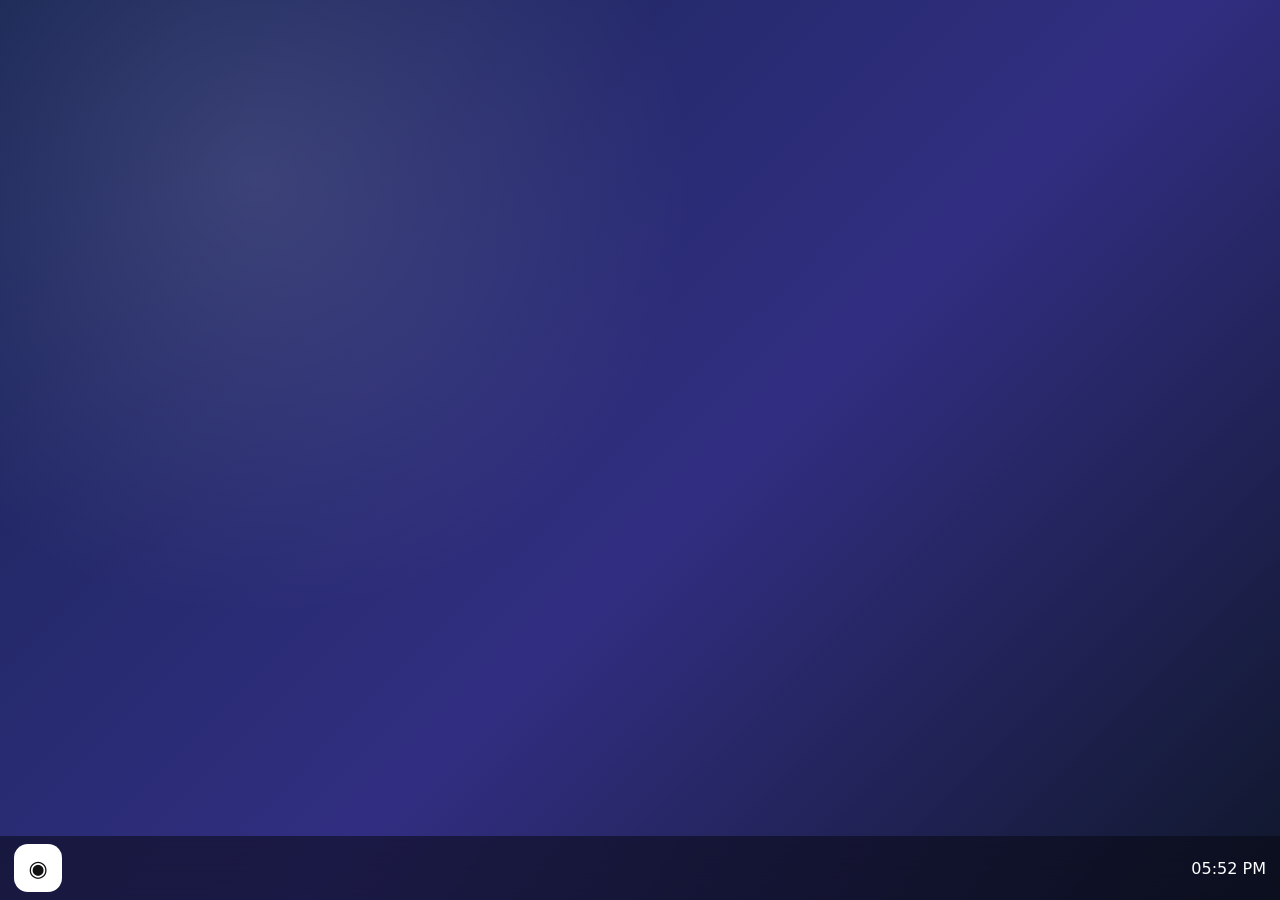
<file: desktop/index.html>
<!doctype html><html lang="en"><head><meta charset="utf-8"><meta name="viewport" content="width=device-width,initial-scale=1"><title>World OS Desktop</title><link rel="stylesheet" href="../shared/theme.css"><link rel="stylesheet" href="style.css"></head><body><main id="desktop"><section id="windows"></section><div id="start" class="glass hidden"><h2>World OS</h2><div id="apps"></div></div><footer><button id="startButton">◉</button><div id="taskbarApps"></div><span id="clock"></span></footer></main><script src="../shared/config.js"></script><script src="../core/system.js"></script><script src="../core/settings.js"></script><script src="desktop.js"></script></body></html>
</file>
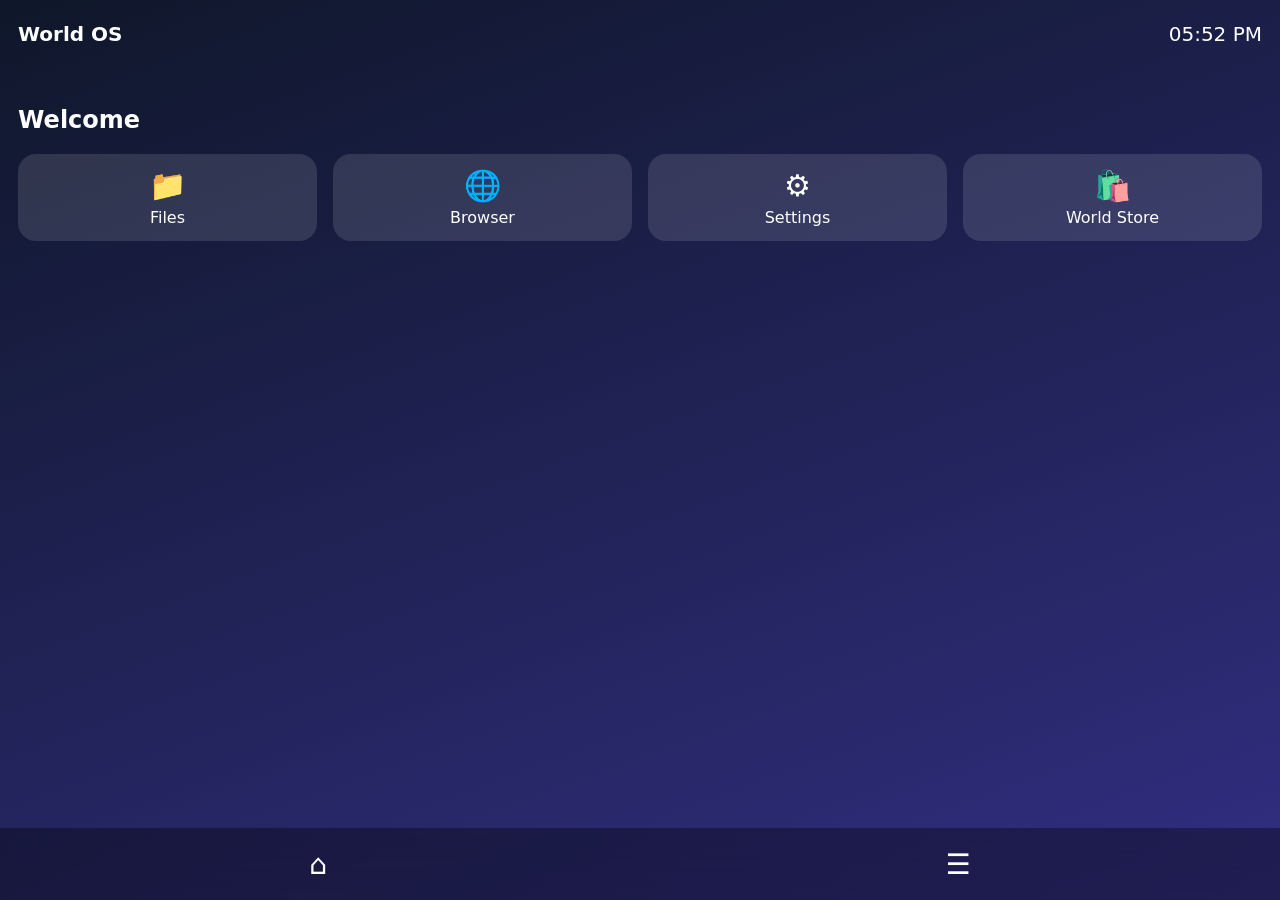
<file: mobile/index.html>
<!doctype html><html lang="en"><head><meta charset="utf-8"><meta name="viewport" content="width=device-width,initial-scale=1,viewport-fit=cover"><title>World OS Mobile</title><link rel="stylesheet" href="../shared/theme.css"><link rel="stylesheet" href="style.css"></head><body><main id="mobile"><header><strong>World OS</strong><span id="time"></span></header><section id="home"><h1>Welcome</h1><div id="grid"></div></section><nav><button id="homeButton">⌂</button><button id="menuButton">☰</button></nav><div id="panel" class="hidden"></div></main><script src="../shared/config.js"></script><script src="../core/system.js"></script><script src="mobile.js"></script></body></html>
</file>
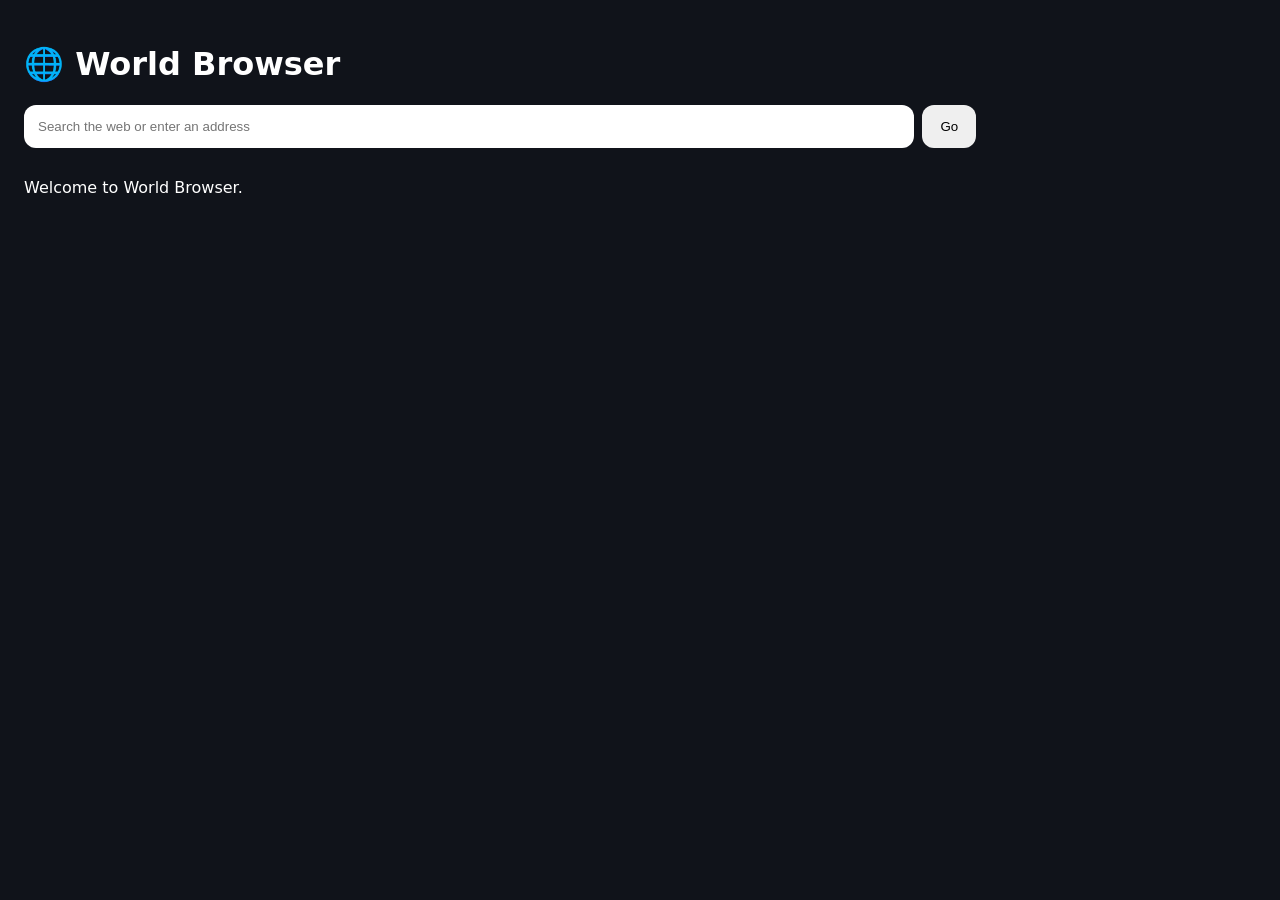
<file: apps/browser/index.html>
<!doctype html><html lang="en"><head><meta charset="utf-8"><meta name="viewport" content="width=device-width,initial-scale=1"><title>World Browser</title><style>body{font-family:system-ui;margin:0;padding:24px;background:#10131a;color:white}input{width:70%;padding:14px;border-radius:12px;border:0;margin-right:8px}button{padding:14px 18px;border:0;border-radius:12px}#home{margin-top:30px}</style></head><body><h1>🌐 World Browser</h1><input id="url" placeholder="Search the web or enter an address"><button onclick="go()">Go</button><div id="home">Welcome to World Browser.</div><script>function go(){const v=document.getElementById('url').value.trim();if(v)document.getElementById('home').textContent='Opening: '+v}</script></body></html>
</file>
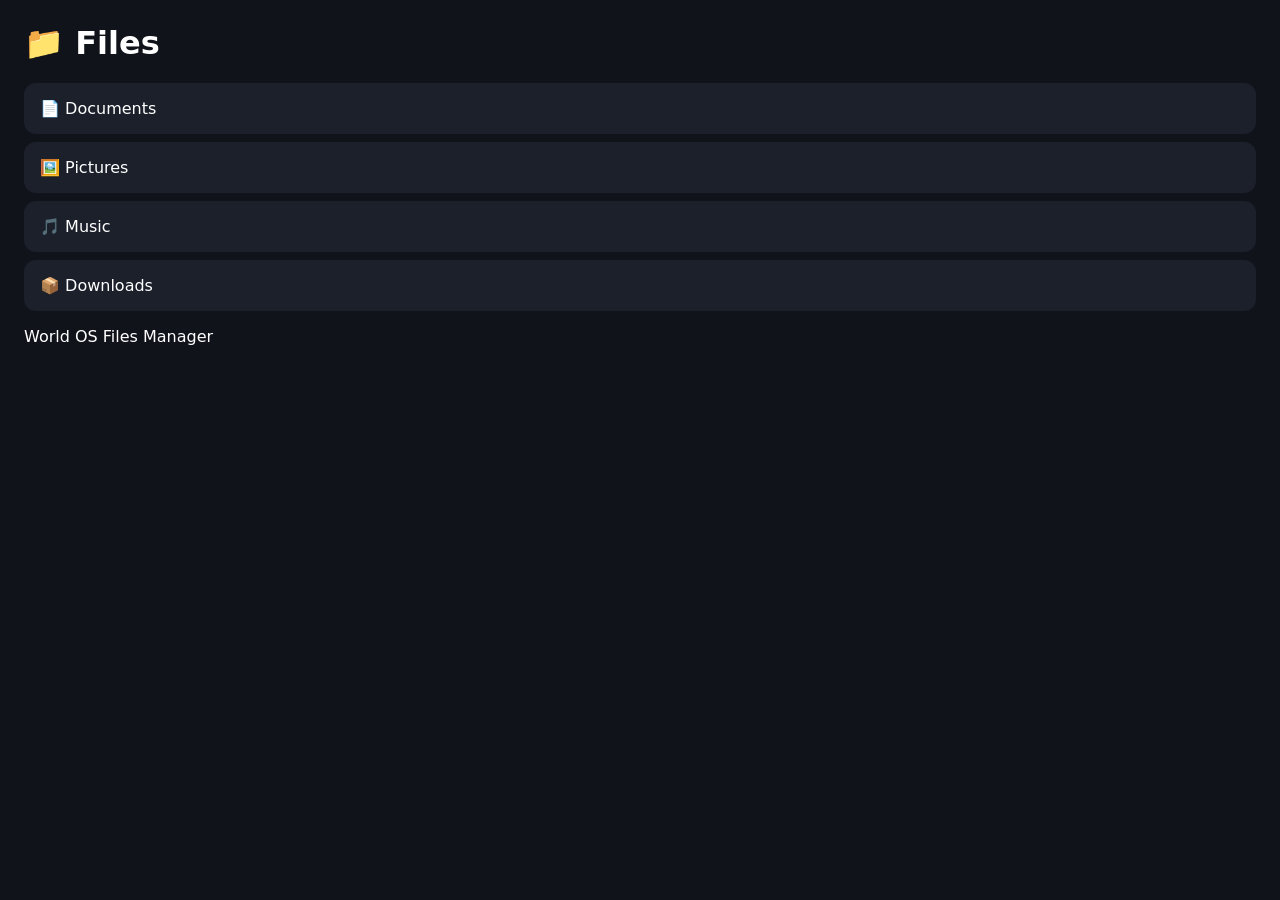
<file: apps/files/index.html>
<!doctype html><html lang="en"><head><meta charset="utf-8"><meta name="viewport" content="width=device-width,initial-scale=1"><title>World Files</title><style>body{font-family:system-ui;margin:0;padding:24px;background:#10131a;color:white}.file{padding:16px;margin:8px 0;background:#1b202b;border-radius:12px}h1{margin-top:0}</style></head><body><h1>📁 Files</h1><div class="file">📄 Documents</div><div class="file">🖼️ Pictures</div><div class="file">🎵 Music</div><div class="file">📦 Downloads</div><p>World OS Files Manager</p></body></html>
</file>
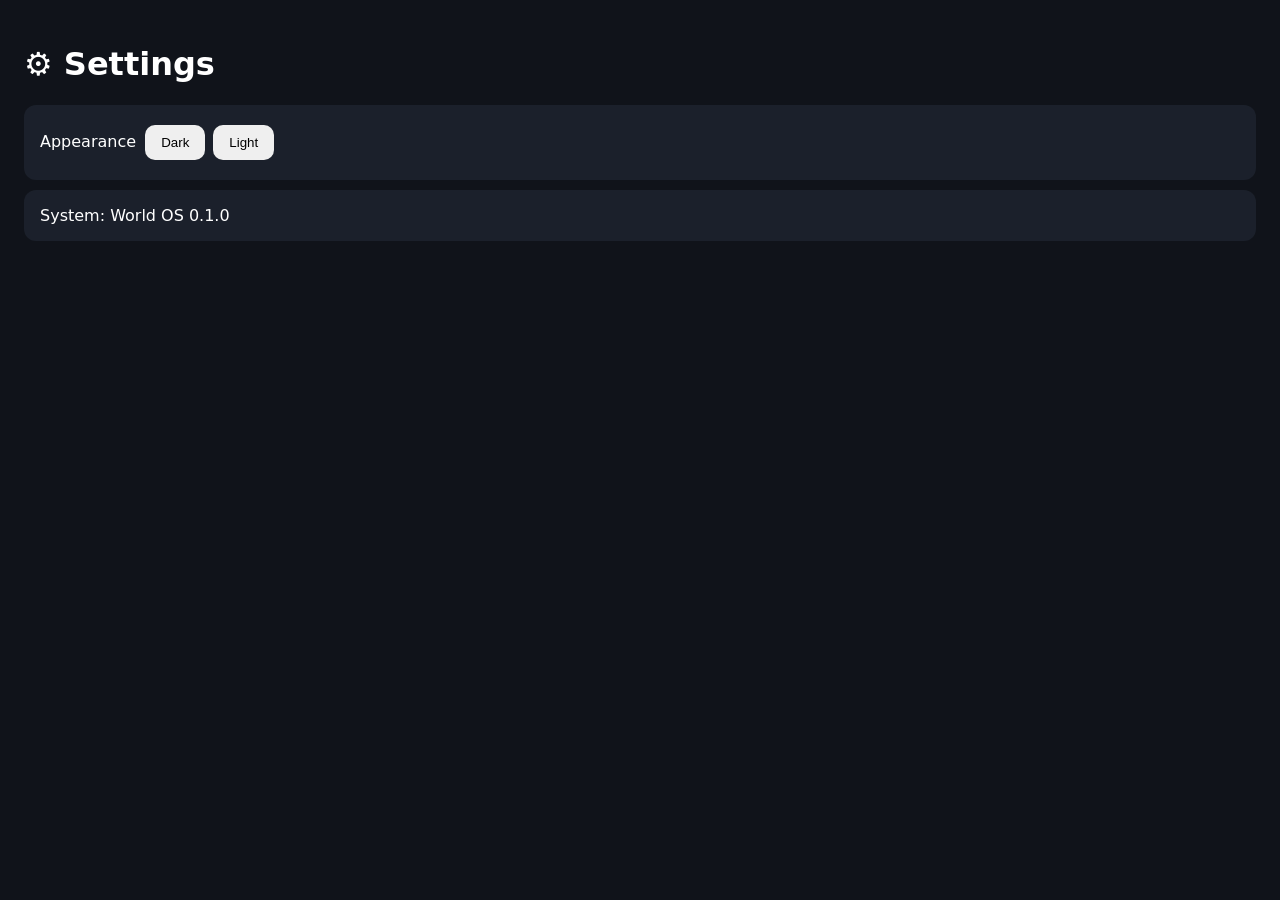
<file: apps/settings/index.html>
<!doctype html><html lang="en"><head><meta charset="utf-8"><meta name="viewport" content="width=device-width,initial-scale=1"><title>World Settings</title><style>body{font-family:system-ui;margin:0;padding:24px;background:#10131a;color:white}.row{padding:16px;margin:10px 0;background:#1b202b;border-radius:12px}button{padding:10px 16px;border:0;border-radius:10px;margin:4px}</style></head><body><h1>⚙️ Settings</h1><div class="row">Appearance <button onclick="setTheme('dark')">Dark</button><button onclick="setTheme('light')">Light</button></div><div class="row">System: World OS 0.1.0</div><script>function setTheme(t){document.body.style.background=t==='light'?'#f4f4f4':'#10131a';document.body.style.color=t==='light'?'#111':'white';localStorage.setItem('worldos-theme',t)}</script></body></html>
</file>
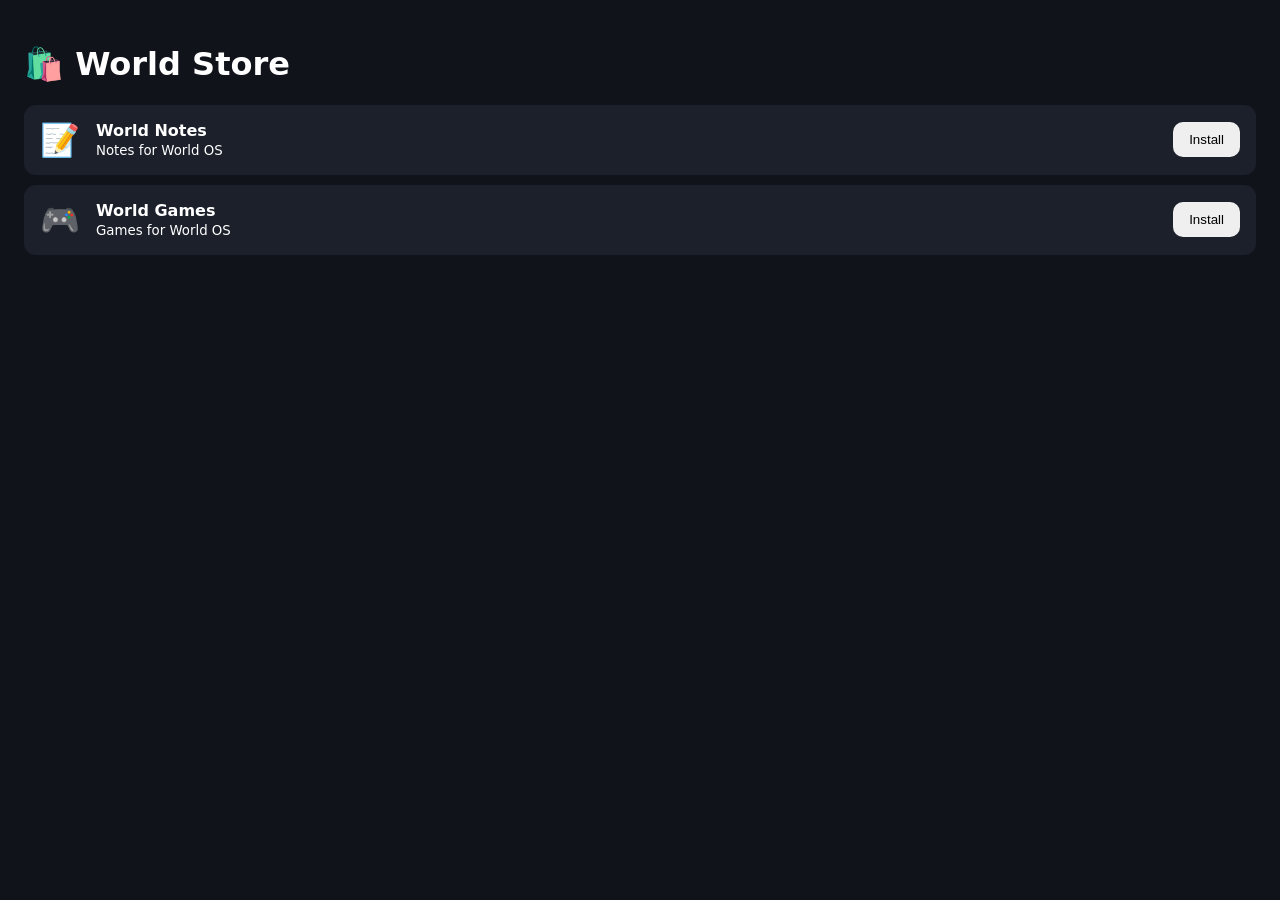
<file: apps/store/index.html>
<!doctype html><html lang="en"><head><meta charset="utf-8"><meta name="viewport" content="width=device-width,initial-scale=1"><title>World Store</title><style>body{font-family:system-ui;margin:0;padding:24px;background:#10131a;color:white}.app{display:flex;align-items:center;gap:16px;padding:16px;margin:10px 0;background:#1b202b;border-radius:12px}button{margin-left:auto;padding:10px 16px;border:0;border-radius:10px}</style></head><body><h1>🛍️ World Store</h1><div class="app"><span style="font-size:32px">📝</span><div><b>World Notes</b><br><small>Notes for World OS</small></div><button onclick="alert('Install system coming soon')">Install</button></div><div class="app"><span style="font-size:32px">🎮</span><div><b>World Games</b><br><small>Games for World OS</small></div><button onclick="alert('Install system coming soon')">Install</button></div></body></html>
</file>
<file: shared/theme.css>
*{box-sizing:border-box}html,body{margin:0;height:100%;font-family:system-ui,-apple-system,sans-serif}button{font:inherit;border:0;cursor:pointer}.hidden{display:none!important}.glass{background:rgba(255,255,255,.14);backdrop-filter:blur(18px);border:1px solid rgba(255,255,255,.2)}
</file>
<file: desktop/style.css>
body{background:linear-gradient(135deg,#172554,#312e81 55%,#0f172a);color:white;overflow:hidden}.desktop{min-height:100%}#desktop{height:100vh;position:relative;background:radial-gradient(circle at 20% 20%,rgba(255,255,255,.12),transparent 35%)}footer{position:absolute;bottom:0;left:0;right:0;height:64px;display:flex;align-items:center;gap:12px;padding:8px 14px;background:rgba(10,10,20,.55);backdrop-filter:blur(20px)}footer button{width:48px;height:48px;border-radius:14px;background:white;color:#111;font-size:22px}#clock{margin-left:auto}#start{position:absolute;bottom:74px;left:14px;width:320px;padding:20px;border-radius:20px;z-index:10}#apps{display:grid;grid-template-columns:repeat(2,1fr);gap:10px}#apps button{padding:15px;border-radius:14px;text-align:left;background:rgba(255,255,255,.1);color:white}.window{position:absolute;top:12%;left:18%;width:64%;height:60%;background:rgba(20,20,30,.9);border-radius:18px;box-shadow:0 20px 60px #0008;padding:20px}.window h2{margin-top:0}.close{float:right;background:#ef4444;color:white;border-radius:8px;padding:5px 10px}
</file>
<file: mobile/style.css>
body{background:linear-gradient(160deg,#0f172a,#312e81);color:white}#mobile{height:100vh;display:flex;flex-direction:column}header{padding:22px 18px;display:flex;justify-content:space-between;font-size:20px}#home{padding:18px;flex:1}#grid{display:grid;grid-template-columns:repeat(4,1fr);gap:16px}.app{background:rgba(255,255,255,.12);color:white;border-radius:18px;padding:14px 5px;text-align:center;min-height:82px}.icon{font-size:30px;display:block;margin-bottom:5px}nav{height:72px;display:flex;justify-content:space-around;align-items:center;background:rgba(0,0,0,.35);backdrop-filter:blur(15px)}nav button{background:none;color:white;font-size:28px}.hidden{display:none!important}#panel{position:absolute;inset:70px 10px 80px;padding:20px;border-radius:22px;background:rgba(15,23,42,.96)}
</file>
